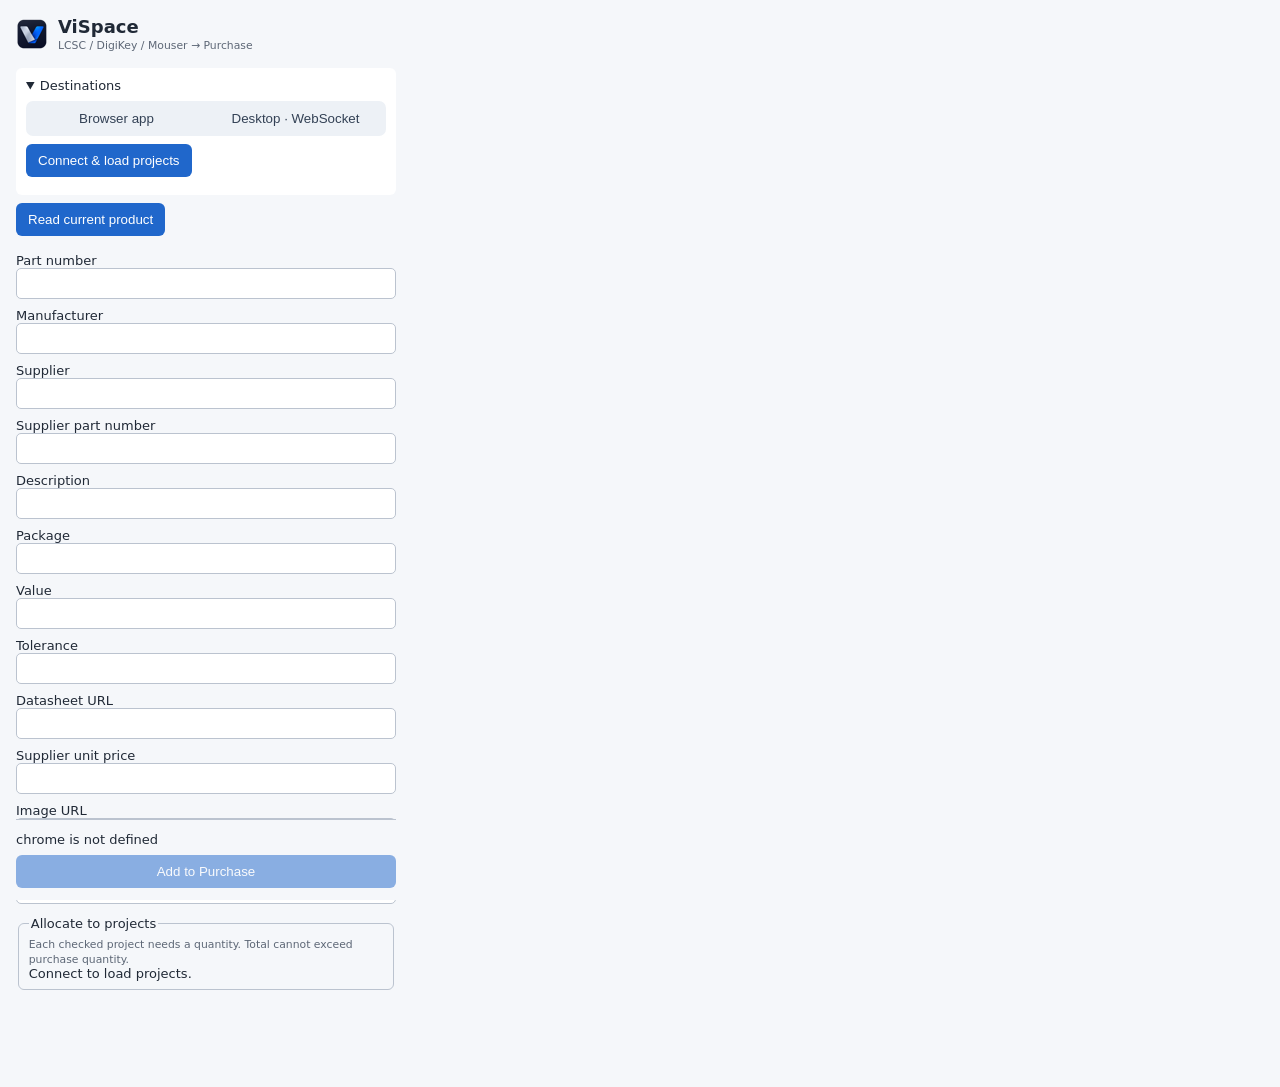
<file: chrome-extension/popup.html>
<!doctype html>
<html lang="en"><head><meta charset="utf-8"><title>Supplier Purchase</title><link rel="stylesheet" href="popup.css"></head>
<body><header><img src="icons/32.png" alt=""><div><h1>ViSpace</h1><small>LCSC / DigiKey / Mouser → Purchase</small></div></header>
<details open><summary>Destinations</summary>
<div class="destination-tabs" role="tablist" aria-label="Purchase destination">
<button id="tab-web" type="button" role="tab" aria-controls="panel-web">Browser app</button>
<button id="tab-http" type="button" role="tab" aria-controls="panel-http">Desktop · WebSocket</button>
</div>
<section id="panel-web" role="tabpanel" aria-labelledby="tab-web" hidden>
<label>Browser app tab<select id="web-tab"><option value="">No app tab found</option></select></label>
<button id="find-tabs" type="button">Refresh app tabs</button>
<button id="discover-sync" type="button">Find nearby sync nodes</button>
<label>Browser app URL<input id="web-url" type="url" placeholder="https://localhost:8787"></label>
</section>
<section id="panel-http" role="tabpanel" aria-labelledby="tab-http" hidden>
<label>Desktop address<input id="address" type="url" placeholder="wss://127.0.0.1:8824"></label>
</section>
<button id="connect" type="button">Connect &amp; load projects</button></details>
<button id="scrape">Read current product</button>
<form id="purchase"><img id="preview" alt="Part photo" hidden><div id="fields"></div><label>Image URL<input id="image" type="url"></label><label>Purchase quantity<input id="quantity" type="number" min="1" step="1" value="1" required></label><fieldset><legend>Allocate to projects</legend><small>Each checked project needs a quantity. Total cannot exceed purchase quantity.</small><div id="projects">Connect to load projects.</div></fieldset><footer><p id="status" role="status" aria-live="polite"></p><button id="submit" type="submit" disabled>Add to Purchase</button></footer></form><script src="scrape.js"></script><script src="digikey.js"></script><script src="mouser.js"></script><script src="pricing.js"></script><script src="transport.js"></script><script src="popup.js"></script></body></html>
</file>
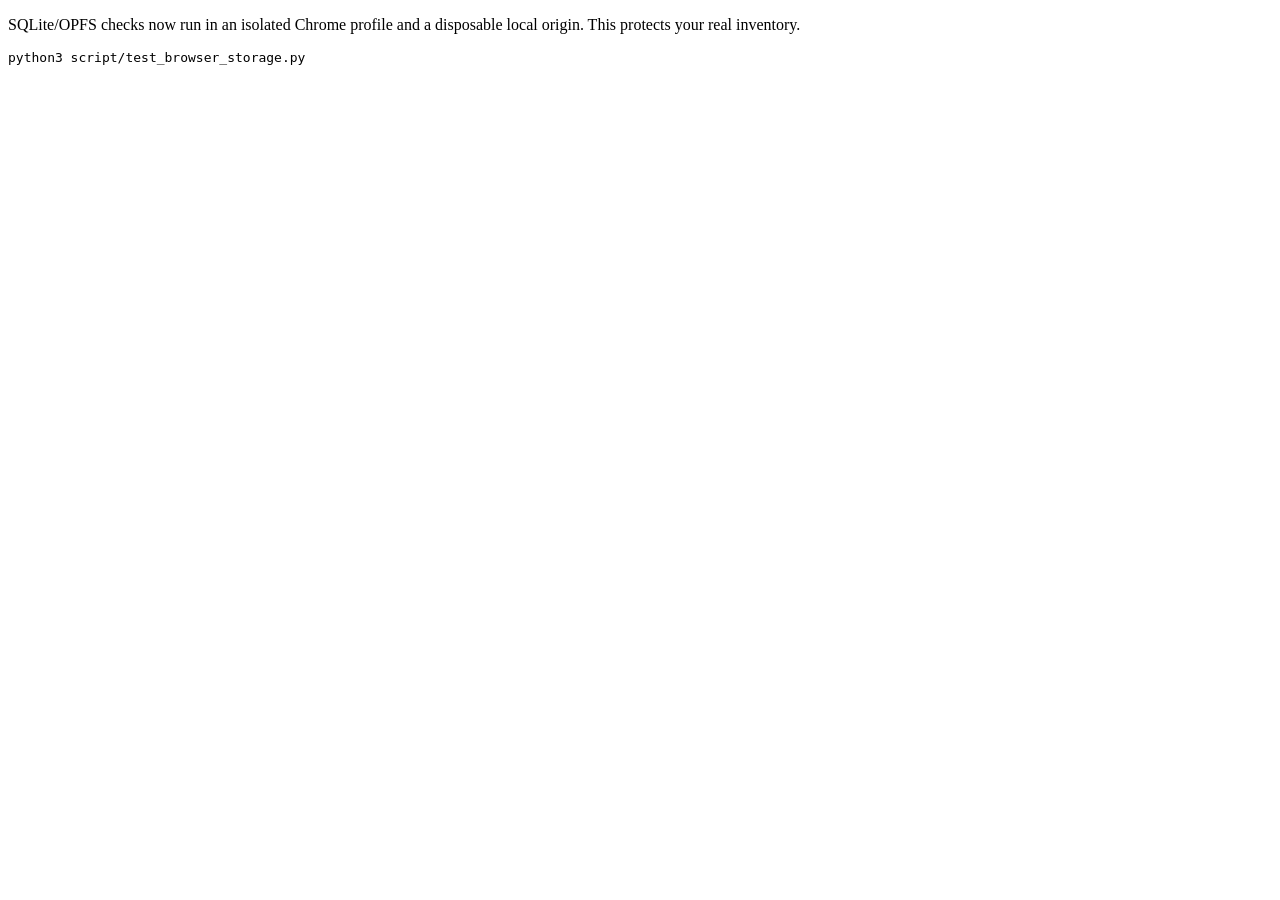
<file: web/storage.test.html>
<!doctype html><meta charset="utf-8"><title>Browser storage tests</title><p>SQLite/OPFS checks now run in an isolated Chrome profile and a disposable local origin. This protects your real inventory.</p><pre>python3 script/test_browser_storage.py</pre>
</file>
<file: chrome-extension/popup.css>
body{font:13px system-ui;margin:16px;width:380px;color:#202936;background:#f5f7fa}header{display:flex;gap:10px;align-items:center;margin-bottom:16px}h1{font-size:18px;margin:0}small{color:#5d6776}label{display:block;margin:9px 0}input,textarea{box-sizing:border-box;width:100%;padding:7px;border:1px solid #bbc3cf;border-radius:5px;font:inherit}button{padding:9px 12px;background:#2067cb;color:white;border:0;border-radius:6px;cursor:pointer;margin:8px 0}button:disabled{opacity:.5;cursor:default}fieldset{border:1px solid #bbc3cf;border-radius:6px;margin-top:12px}.project{display:flex;align-items:center;gap:8px}.project input[type=checkbox]{width:auto}.project span{flex:1}.project input[type=number]{width:80px}#preview{width:80px;height:80px;object-fit:contain;background:white;float:right}#status{white-space:pre-wrap;overflow-wrap:anywhere}details{padding:10px;background:white;border-radius:6px}summary{cursor:pointer}

footer{position:sticky;bottom:0;background:#f5f7fa;border-top:1px solid #bbc3cf;padding:8px 0;clear:both}footer button{width:100%;margin:4px 0}footer #status{margin:4px 0;max-height:100px;overflow:auto}#preview{float:none;display:block;margin:8px 0}#preview[hidden]{display:none}

select{box-sizing:border-box;width:100%;padding:7px;border:1px solid #bbc3cf;border-radius:5px;font:inherit}

.destination-tabs{display:flex;gap:4px;margin-top:8px;padding:3px;background:#edf1f6;border-radius:7px}
.destination-tabs button{flex:1;margin:0;padding:7px;background:transparent;color:#334155}
.destination-tabs button[aria-selected="true"]{background:#2067cb;color:white}
</file>
